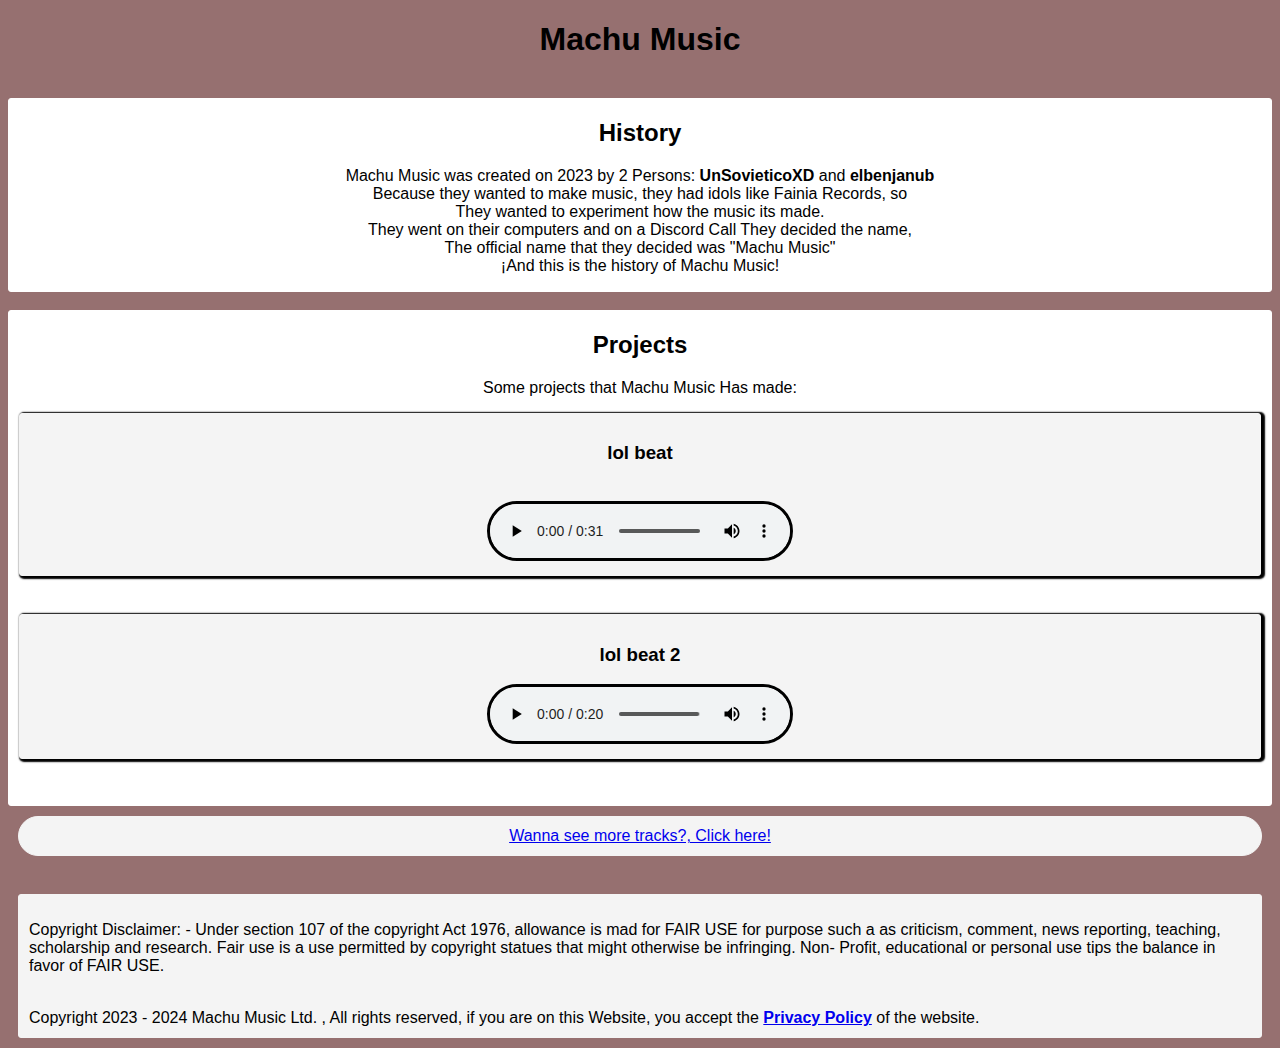
<file: index.html>
<!DOCTYPE html>
<html lang="en">
<head>
    <meta charset="UTF-8">
    <meta name="viewport" content="width=device-width, initial-scale=1.0">
    <title>Machu Music | Official Page</title>
    <link rel="stylesheet" href="style.css">
    <script async src="https://pagead2.googlesyndication.com/pagead/js/adsbygoogle.js?client=ca-pub-2832385537275915"
     crossorigin="anonymous"></script>
    <link rel="shortcut icon" href="files/_429a99ec-bfb0-4ab8-a88c-7d3e81351291-removebg-preview.png" type="image/x-icon" sizes="16x16">
</head>
<body><center>
    <h1>Machu Music</h1>
</center>
<br>
<div class="information-container"><center>
    <h2>History</h2
    <p>Machu Music was created on 2023 by 2 Persons:
    <strong>UnSovieticoXD</strong> and <strong>elbenjanub</strong><br>
Because they wanted to make music, they had idols like Fainia Records, so <br>
They wanted to experiment how the music its made. <br>
They went on their computers and on a Discord Call They decided the name, <br> The official name that they decided was "Machu Music" <br>
¡And this is the history of Machu Music!</p>
</center>
</div>
<br>
<div class="projects"><center>
    <h2>Projects</h2>
    <p>Some projects that Machu Music Has made:</p>
<div class="beat1"><h3>lol beat</h3><br>
    <audio controls>
        <source src="files/lol beat [TubeRipper.com].mp3" type="audio/mp3">
        Tu navegador no soporta la etiqueta de audio.
    </audio></div>
<br>
<div class="beat2"><h3>lol beat 2</h3>
    <audio controls>
        <source src="files/lol beat 2 [TubeRipper.com].mp3" type="audio/mp3">
        Tu navegador no soporta la etiqueta de audio.
    </audio></div>
</center>
<br><br>

</div>
<div class="more-tracks">
    <a href="tracks.html" class="track-link" onload="spanishElementChangeColor()">Wanna see more tracks?, Click here!</a>
</div>
<br>
<div class="copyright-section">
    <p>Copyright Disclaimer: - Under section 107 of the copyright Act 1976, allowance is mad for FAIR USE for purpose such a as criticism, comment, news reporting, teaching, scholarship and research. Fair use is a use permitted by copyright statues that might otherwise be infringing. Non- Profit, educational or personal use tips the balance in favor of FAIR USE.</p><br>
    <footer>Copyright 2023 - 2024 Machu Music Ltd. , All rights reserved, if you are on this Website, you accept the <strong><a href="privacypolicy.html">Privacy Policy</a></strong> of the website.</footer>
    <script async src="https://pagead2.googlesyndication.com/pagead/js/adsbygoogle.js?client=ca-pub-2832385537275915"
     crossorigin="anonymous"></script>
<!-- anuncio Num 1| -->
<ins class="adsbygoogle"
     style="display:block"
     data-ad-client="ca-pub-2832385537275915"
     data-ad-slot="6178627392"
     data-ad-format="auto"
     data-full-width-responsive="true"></ins>
<script>
     (adsbygoogle = window.adsbygoogle || []).push({});
</script>
</div>
<script src="main.js"></script>
</body>
</html>
</file>
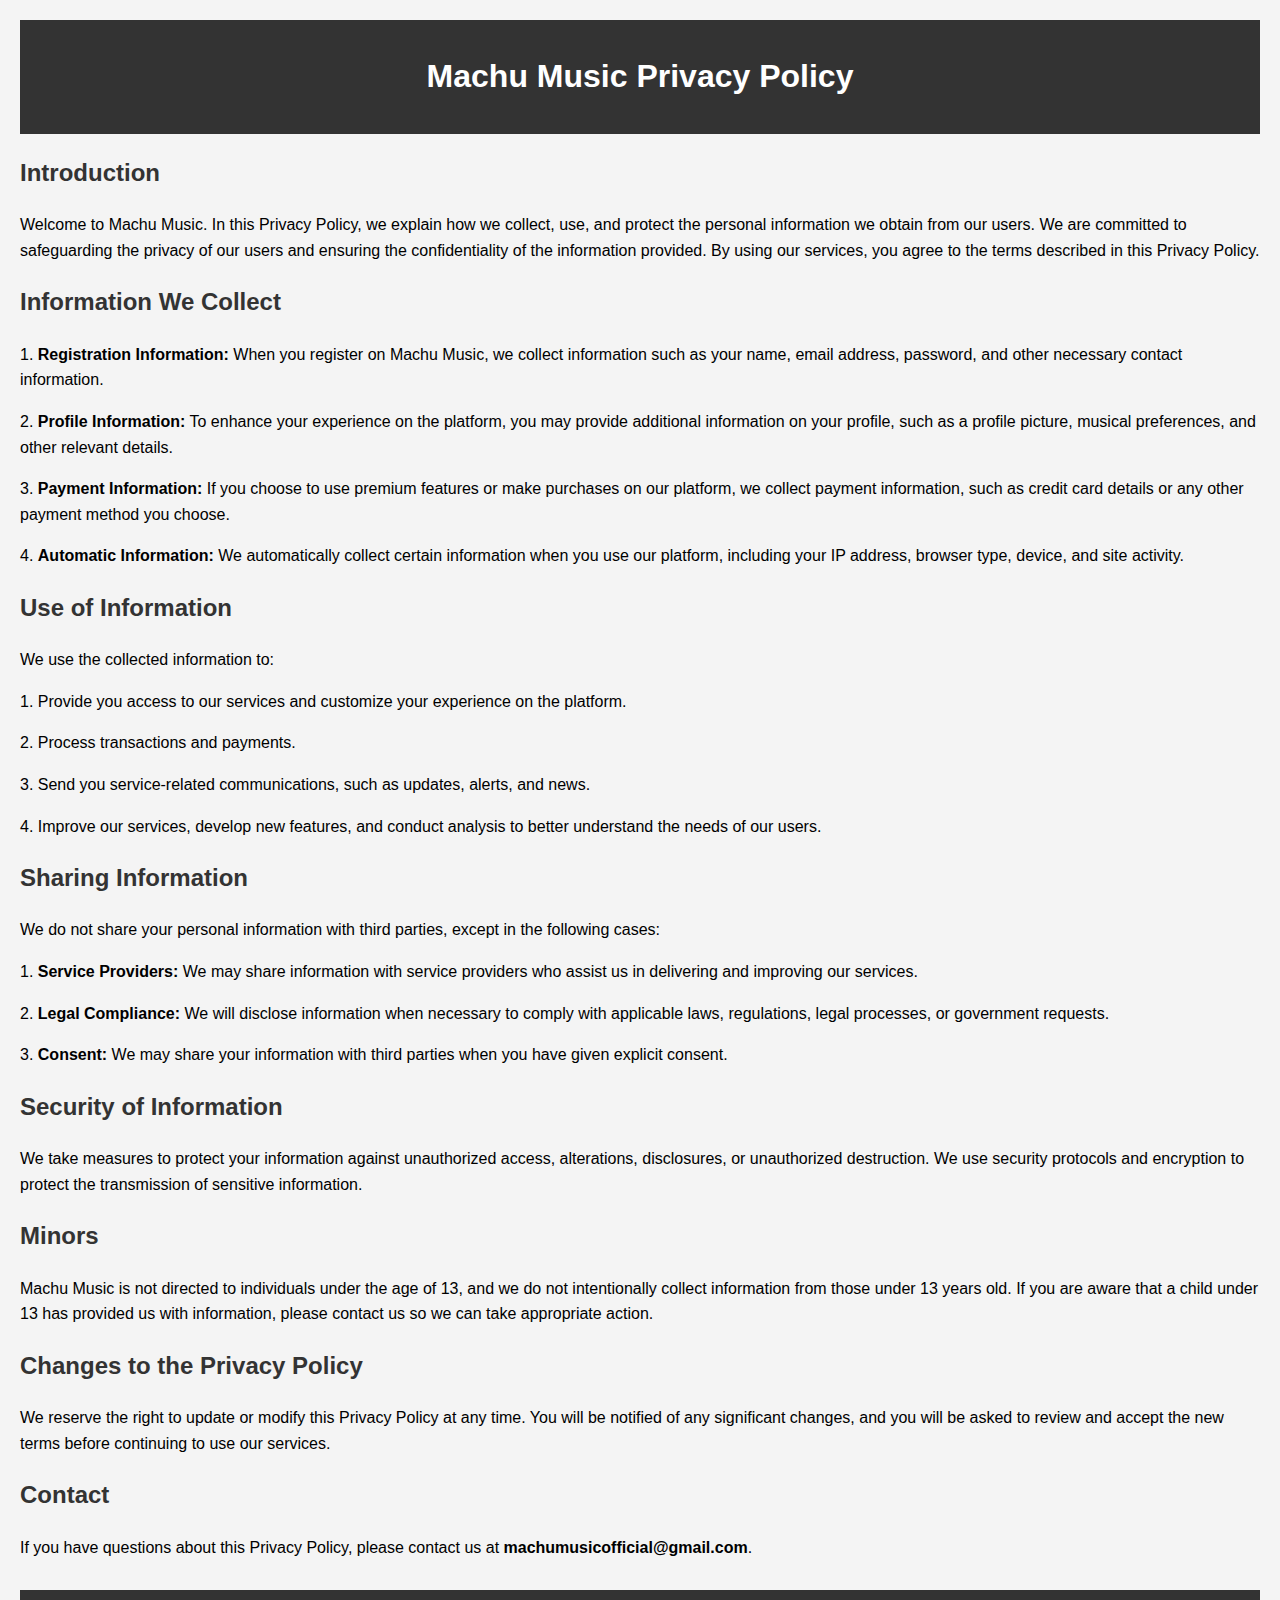
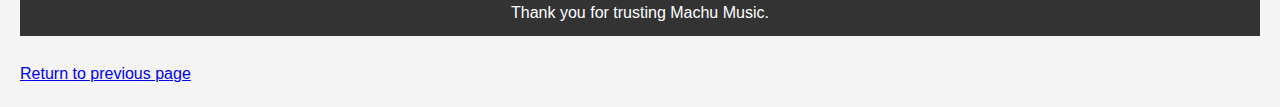
<file: privacypolicy.html>
<!DOCTYPE html>
<html lang="en">
<head>
    <meta charset="UTF-8">
    <meta name="viewport" content="width=device-width, initial-scale=1.0">
    <title>Machu Music Privacy Policy</title>
    <link rel="shortcut icon" href="files/_429a99ec-bfb0-4ab8-a88c-7d3e81351291-removebg-preview.png" type="image/x-icon" sizes="16x16">
    <style>
        body {
            font-family: Arial, sans-serif;
            margin: 20px;
            line-height: 1.6;
            background-color: #f4f4f4;
        }
        header {
            text-align: center;
            background-color: #333;
            color: #fff;
            padding: 10px;
        }
        section {
            margin-bottom: 20px;
        }
        h2 {
            color: #333;
        }
        footer {
            text-align: center;
            margin-top: 30px;
            padding: 10px;
            background-color: #333;
            color: #fff;
        }
    </style>
</head>
<body>
    <header>
        <h1>Machu Music Privacy Policy</h1>
    </header>
    <section>
        <h2>Introduction</h2>
        <p>Welcome to Machu Music. In this Privacy Policy, we explain how we collect, use, and protect the personal information we obtain from our users. We are committed to safeguarding the privacy of our users and ensuring the confidentiality of the information provided. By using our services, you agree to the terms described in this Privacy Policy.</p>
    </section>
    <section>
        <h2>Information We Collect</h2>
        <p>1. <strong>Registration Information:</strong> When you register on Machu Music, we collect information such as your name, email address, password, and other necessary contact information.</p>
        <p>2. <strong>Profile Information:</strong> To enhance your experience on the platform, you may provide additional information on your profile, such as a profile picture, musical preferences, and other relevant details.</p>
        <p>3. <strong>Payment Information:</strong> If you choose to use premium features or make purchases on our platform, we collect payment information, such as credit card details or any other payment method you choose.</p>
        <p>4. <strong>Automatic Information:</strong> We automatically collect certain information when you use our platform, including your IP address, browser type, device, and site activity.</p>
    </section>
    <section>
        <h2>Use of Information</h2>
        <p>We use the collected information to:</p>
        <p>1. Provide you access to our services and customize your experience on the platform.</p>
        <p>2. Process transactions and payments.</p>
        <p>3. Send you service-related communications, such as updates, alerts, and news.</p>
        <p>4. Improve our services, develop new features, and conduct analysis to better understand the needs of our users.</p>
    </section>
    <section>
        <h2>Sharing Information</h2>
        <p>We do not share your personal information with third parties, except in the following cases:</p>
        <p>1. <strong>Service Providers:</strong> We may share information with service providers who assist us in delivering and improving our services.</p>
        <p>2. <strong>Legal Compliance:</strong> We will disclose information when necessary to comply with applicable laws, regulations, legal processes, or government requests.</p>
        <p>3. <strong>Consent:</strong> We may share your information with third parties when you have given explicit consent.</p>
    </section>
    <section>
        <h2>Security of Information</h2>
        <p>We take measures to protect your information against unauthorized access, alterations, disclosures, or unauthorized destruction. We use security protocols and encryption to protect the transmission of sensitive information.</p>
    </section>
    <section>
        <h2>Minors</h2>
        <p>Machu Music is not directed to individuals under the age of 13, and we do not intentionally collect information from those under 13 years old. If you are aware that a child under 13 has provided us with information, please contact us so we can take appropriate action.</p>
    </section>
    <section>
        <h2>Changes to the Privacy Policy</h2>
        <p>We reserve the right to update or modify this Privacy Policy at any time. You will be notified of any significant changes, and you will be asked to review and accept the new terms before continuing to use our services.</p>
    </section>
    <section>
        <h2>Contact</h2>
        <p>If you have questions about this Privacy Policy, please contact us at <strong>machumusicofficial@gmail.com</strong>.</p>
    </section>
    <footer>
        Thank you for trusting Machu Music.
    </footer>
    <br>
    <a href="index.html">Return to previous page</a>
</body>
</html>
</file>
<file: style.css>
body {
    background-color: #967070;
    font-family: Arial, Helvetica, sans-serif;
}
.information-container {
    border: 1px;
    border-radius: 3px;
    border-style: solid;
    border-color: #ffffff;
    background-color: #ffffff;
    justify-content: center;
    align-items: center;
    text-align: justify;
}

.projects {
    border: 1px;
    border-radius: 3px;
    border-style: solid;
    border-color: #ffffff;
    background-color: #ffffff;
    justify-content: center;
    align-items: center;
    text-align: justify;
}

.beat1 {
    border: 1px;
    border-radius: 3px;
    border-style: solid;
    border-color: #f4f4f4;
    background-color: #f4f4f4;
    padding: 10px;
    margin: 10px;
    box-shadow: 2px 1px 1.5px 2px #000000;
}

@keyframes animation-name-1 {
    0% {
        box-shadow: 2px 1px 1.5px 2px #ff0000;
    }

    50% {
        box-shadow: 2px 1px 1.5px 2px #0000ff;
    }

    100% {
        box-shadow: 2px 1px 1.5px 2px #00ff00;
    }

    0% {
        box-shadow: 2px 1px 1.5px 2px #ff0000;
    }
}

@keyframes animation-move-trigger {
 0% {
    transform: translateY(-10px);
 }
}
.beat1 {
    border: 1px;
    border-radius: 3px;
    border-style: solid;
    border-color: #f4f4f4;
    background-color: #f4f4f4;
    padding: 10px;
    margin: 10px;
    box-shadow: 2px 1px 1.5px 2px #000000;
    animation: infinite;
    animation-name: animation-name-1;
    animation-duration: 10s;
}

.beat2 {
    border: 1px;
    border-radius: 3px;
    border-style: solid;
    border-color: #f4f4f4;
    background-color: #f4f4f4;
    margin: 10px;
    padding: 10px;
    box-shadow: 2px 1px 1.5px 2px #000000;
    animation: infinite;
    animation-name: animation-name-1;
}

audio {
    border-style: solid;
    border-radius: 100px;
    background-color: #f4f4f4;
    transform: translateY(0);
    transition: transform 0.5s ease;
    
}

audio:hover {
    border-style: solid;
    border-radius: 100px;
    background-color: #f4f4f4;
    animation: infinite;
    animation-name: animation-move-trigger;
    animation-timing-function: ease;
    animation-duration: 30s;
}

.copyright-section {
    border: 1px;
    border-radius: 3px;
    border-style: solid;
    border-color: #f4f4f4;
    background-color: #f4f4f4;
    padding: 10px;
    margin: 10px;
}

.more-tracks {
    border: 1px;
    border-radius: 20px;
    border-style: solid;
    border-color: #f4f4f4;
    background-color: #f4f4f4;
    padding: 10px;
    margin: 10px;
    align-items: center;
    text-align: center;
}
</file>
